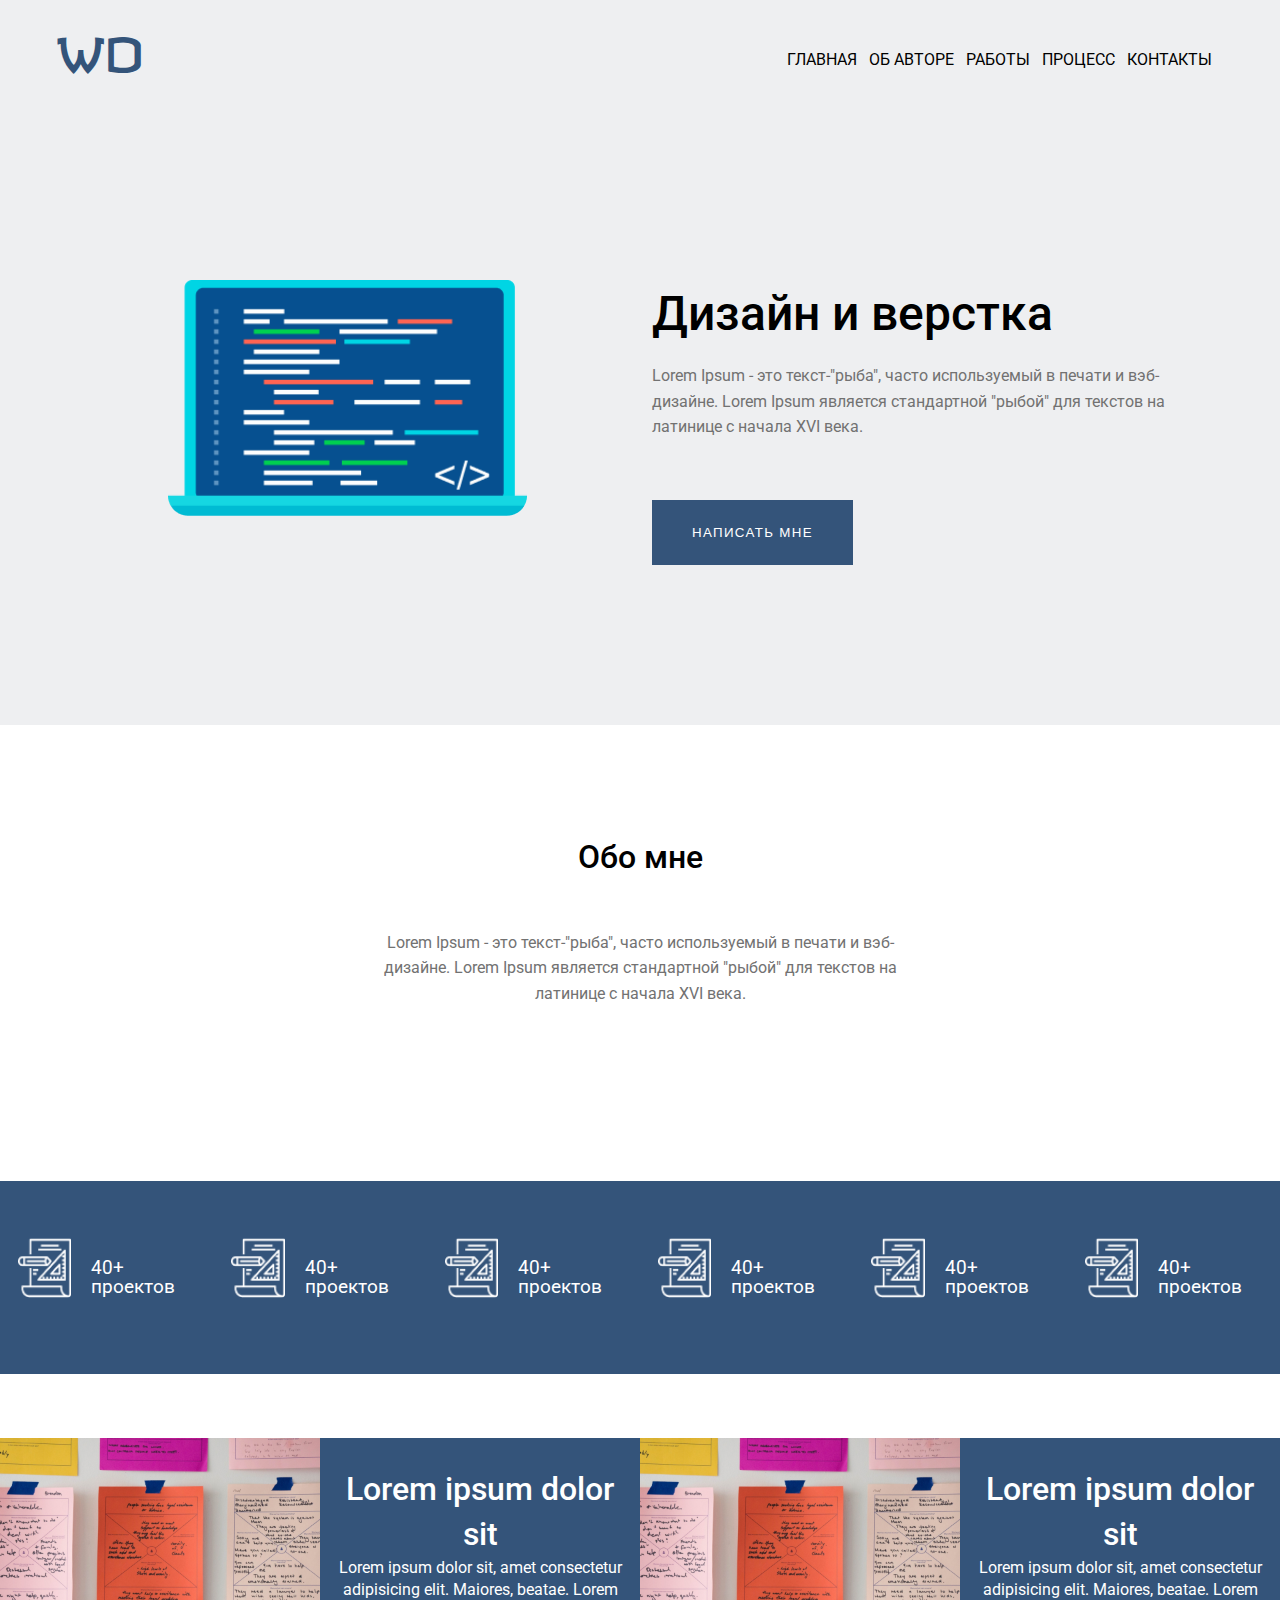
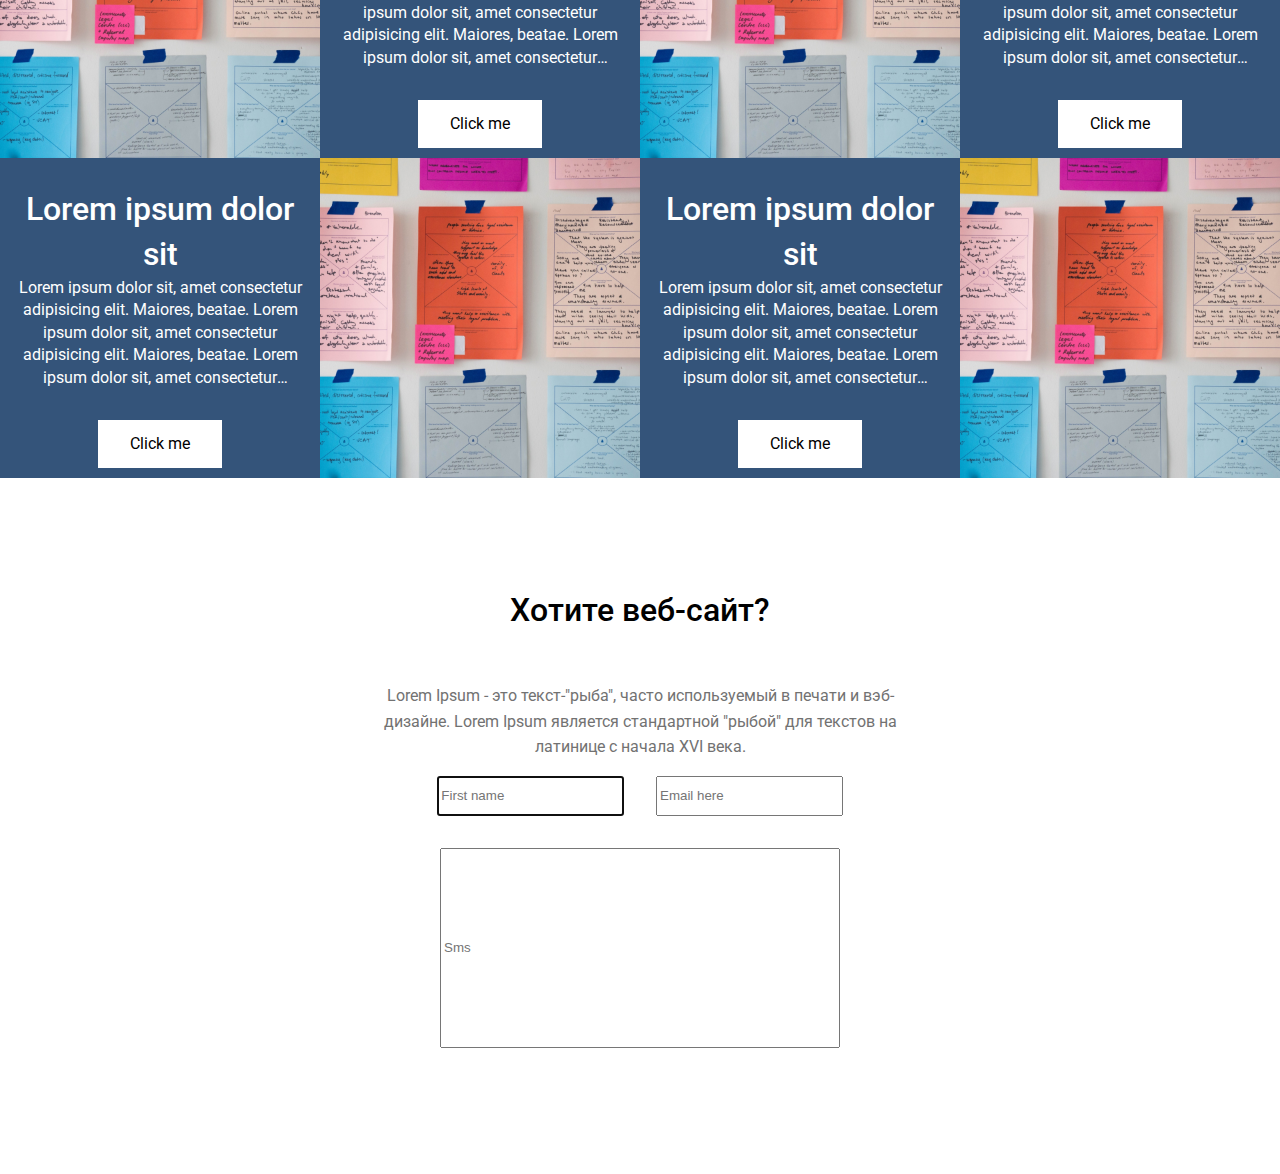
<file: --1/fdfdfdf/fd_landing_page/index.html>
<!DOCTYPE html>
<html lang="ru">
  <head>
    <meta charset="UTF-8" />
    <meta name="viewport" content="width=device-width, initial-scale=1.0" />
    <link rel="stylesheet" href="./assets/css/style.css" />
    <title>WD</title>
    <link rel="preconnect" href="https://fonts.gstatic.com" />
    <link
      href="https://fonts.googleapis.com/css2?family=Revalia&family=Roboto:wght@400;500&display=swap"
      rel="stylesheet"
    />
  </head>
  <body>
    <header class="navigation">
      <nav class="page-navigation">
        <a class="nav-link" href="#"><span class="page-logo">wd</span></a>
        <ul class="nav-list">
          <li class="nav-item"><a href="#" class="nav-link">ГЛАВНаЯ</a></li>
          <li class="nav-item"><a href="#" class="nav-link">ОБ АВТоРЕ</a></li>
          <li class="nav-item"><a href="#" class="nav-link">РаБоТЫ</a></li>
          <li class="nav-item"><a href="#" class="nav-link">ПРоЦЕСС</a></li>
          <li class="nav-item"><a href="#" class="nav-link">КОНТАкТЫ</a></li>
        </ul>
      </nav>
    </header>

    <section class="welcome-screen">
      <div class="container">
        <div class="row">
          <div class="col-12 col-md-6">
            <div class="welcome-img-wrapper">
              <div class="responsive-img-helper">
                <img
                  class="welcome-img"
                  src="./assets/images/Frame.png"
                  alt="design"
                />
              </div>
            </div>
          </div>
          <div class="col-12 col-md-6">
            <article class="welcome-article">
              <h1 class="main-heading align-text-center">Дизайн и верстка</h1>
              <p class="article-content welcome-text-margins">
                Lorem Ipsum - это текст-"рыба", часто используемый в печати и
                вэб-дизайне. Lorem Ipsum является стандартной "рыбой" для
                текстов на латинице с начала XVI века.
              </p>
              <button class="btn btn-welcome-margins">Написать мне</button>
            </article>
          </div>
        </div>
      </div>
    </section>

    <section class="about-me-screen">
      <div class="container">
        <div class="row jc-center">
          <div class="col-12 col-md-6">
            <article class="about-me-wrapper">
              <h2 class="sub-heading about-me-heading-margins">Обо мне</h2>
              <p class="article-content">
                Lorem Ipsum - это текст-"рыба", часто используемый в печати и
                вэб-дизайне. Lorem Ipsum является стандартной "рыбой" для
                текстов на латинице с начала XVI века.
              </p>
            </article>
          </div>
        </div>
      </div>
    </section>

    <section class="olprodzekt">
     <div class="prodzekt ">
       <article class="head ">

        <div class="hz">
          <img src="./assets/images/project.png" alt="img1" class="ccc">
          <div class="hz1">
           <h1>40+</h1>
           <p> проектов</p>
          </div>
        </div>
        
        <div class="hz">
          <img src="./assets/images/project.png" alt="img1" class="ccc">
          <div class="hz1">
           <h1>40+</h1>
           <p> проектов</p>
          </div>
        </div>
        

        <div class="hz">
          <img src="./assets/images/project.png" alt="img1" class="ccc">
          <div class="hz1">
           <h1>40+</h1>
           <p> проектов</p>
          </div>
        </div>
        
        <div class="hz">
          <img src="./assets/images/project.png" alt="img1" class="ccc">
          <div class="hz1">
           <h1>40+</h1>
           <p> проектов</p>
          </div>
        </div>
        <div class="hz">
          <img src="./assets/images/project.png" alt="img1" class="ccc">
          <div class="hz1">
           <h1>40+</h1>
           <p> проектов</p>
          </div>
        </div>
        
        <div class="hz">
          <img src="./assets/images/project.png" alt="img1" class="ccc">
          <div class="hz1">
           <h1>40+</h1>
           <p> проектов</p>
          </div>
        </div>
        
       </article>
     </div>
    </section>
    <section class="projects-screen">
      <div class="row no-gutters">
        <article class="col-12 col-xl-6 project-container" tabindex="1">
          <div class="project-img-wrapper">
            <div class="responsive-img-helper aspect-ratio-square">
              <img
                class="project-img full-size"
                src="./assets/images/Rectangle 7.jpg"
                alt="project"
              />
            </div>
          </div>
          <div class="project-info center fd-column full-size">
            <h2 class="sub-heading project-heading">Lorem ipsum dolor sit</h2>
            <p class="article-content project-text">
              Lorem ipsum dolor sit, amet consectetur adipisicing elit. Maiores,
              beatae. Lorem ipsum dolor sit, amet consectetur adipisicing elit.
              Maiores, beatae. Lorem ipsum dolor sit, amet consectetur
              adipisicing elit. Maiores, beatae. Lorem ipsum dolor sit, amet
              consectetur adipisicing elit. Maiores, beatae.
            </p>
            <a href="#" class="project-link">Click me</a>
          </div>
        </article>
        <article class="col-12 col-xl-6 project-container" tabindex="1">
          <div class="project-img-wrapper">
            <div class="responsive-img-helper aspect-ratio-square">
              <img
                class="project-img full-size"
                src="./assets/images/Rectangle 7.jpg"
                alt="project"
              />
            </div>
          </div>
          <div class="project-info center fd-column full-size">
            <h2 class="sub-heading project-heading">Lorem ipsum dolor sit</h2>
            <p class="article-content project-text">
              Lorem ipsum dolor sit, amet consectetur adipisicing elit. Maiores,
              beatae. Lorem ipsum dolor sit, amet consectetur adipisicing elit.
              Maiores, beatae. Lorem ipsum dolor sit, amet consectetur
              adipisicing elit. Maiores, beatae. Lorem ipsum dolor sit, amet
              consectetur adipisicing elit. Maiores, beatae.
            </p>
            <a href="#" class="project-link">Click me</a>
          </div>
        </article>
        <article class="col-12 col-xl-6 project-container" tabindex="1">
          <div class="project-img-wrapper">
            <div class="responsive-img-helper aspect-ratio-square">
              <img
                class="project-img full-size"
                src="./assets/images/Rectangle 7.jpg"
                alt="project"
              />
            </div>
          </div>
          <div class="project-info center fd-column full-size">
            <h2 class="sub-heading project-heading">Lorem ipsum dolor sit</h2>
            <p class="article-content project-text">
              Lorem ipsum dolor sit, amet consectetur adipisicing elit. Maiores,
              beatae. Lorem ipsum dolor sit, amet consectetur adipisicing elit.
              Maiores, beatae. Lorem ipsum dolor sit, amet consectetur
              adipisicing elit. Maiores, beatae. Lorem ipsum dolor sit, amet
              consectetur adipisicing elit. Maiores, beatae.
            </p>
            <a href="#" class="project-link">Click me</a>
          </div>
        </article>
        <article class="col-12 col-xl-6 project-container" tabindex="1">
          <div class="project-img-wrapper">
            <div class="responsive-img-helper aspect-ratio-square">
              <img
                class="project-img full-size"
                src="./assets/images/Rectangle 7.jpg"
                alt="project"
              />
            </div>
          </div>
          <div class="project-info center fd-column full-size">
            <h2 class="sub-heading project-heading">Lorem ipsum dolor sit</h2>
            <p class="article-content project-text">
              Lorem ipsum dolor sit, amet consectetur adipisicing elit. Maiores,
              beatae. Lorem ipsum dolor sit, amet consectetur adipisicing elit.
              Maiores, beatae. Lorem ipsum dolor sit, amet consectetur
              adipisicing elit. Maiores, beatae. Lorem ipsum dolor sit, amet
              consectetur adipisicing elit. Maiores, beatae.
            </p>
            <a href="#" class="project-link">Click me</a>
          </div>
        </article>
      </div>
    </section>

    <section class="about-me-screen">
      <div class="container">
        <div class="row jc-center">
          <div class="col-12 col-md-6">
            <article class="about-me-wrapper">
              <h2 class="sub-heading about-me-heading-margins">Хотите веб-сайт?</h2>
              
              <p class="article-content">
                Lorem Ipsum - это текст-"рыба", часто используемый в печати и
                вэб-дизайне. Lorem Ipsum является стандартной "рыбой" для
                текстов на латинице с начала XVI века.
              </p>
            </article>
          </div>
        </div>
      </div>
      <form method="GET">
        <div class="websms">
          <div class="inform">
            <label class="labe1">
              <input autofocus type="text" placeholder="First name" name="firstName" class="sss1" required/>
            </label>

            <label class="labe2">
              <input autofocus type="email" placeholder="Email here" name="emeil" class="email" required />
            </label>
          </div>
          <div class="massedz">
            <label class="labe3">
              <input  type="text" placeholder="Sms" name="Sms" class="sss" required />
            </label>
          </div>
        </div>
       </form> 
    </section>

  </body>
</html>
</file>
<file: --1/fdfdfdf/fd_landing_page/assets/css/style.css>
@import "./reset.css";
@import "./grid.css";
@import "./common.css";
@import "./header/header.css";
@import "./welcome-screen/welcome-screen.css";
@import "./about-me/about-me.css";
@import "./projects-screen/projects-screen.css";
</file>
